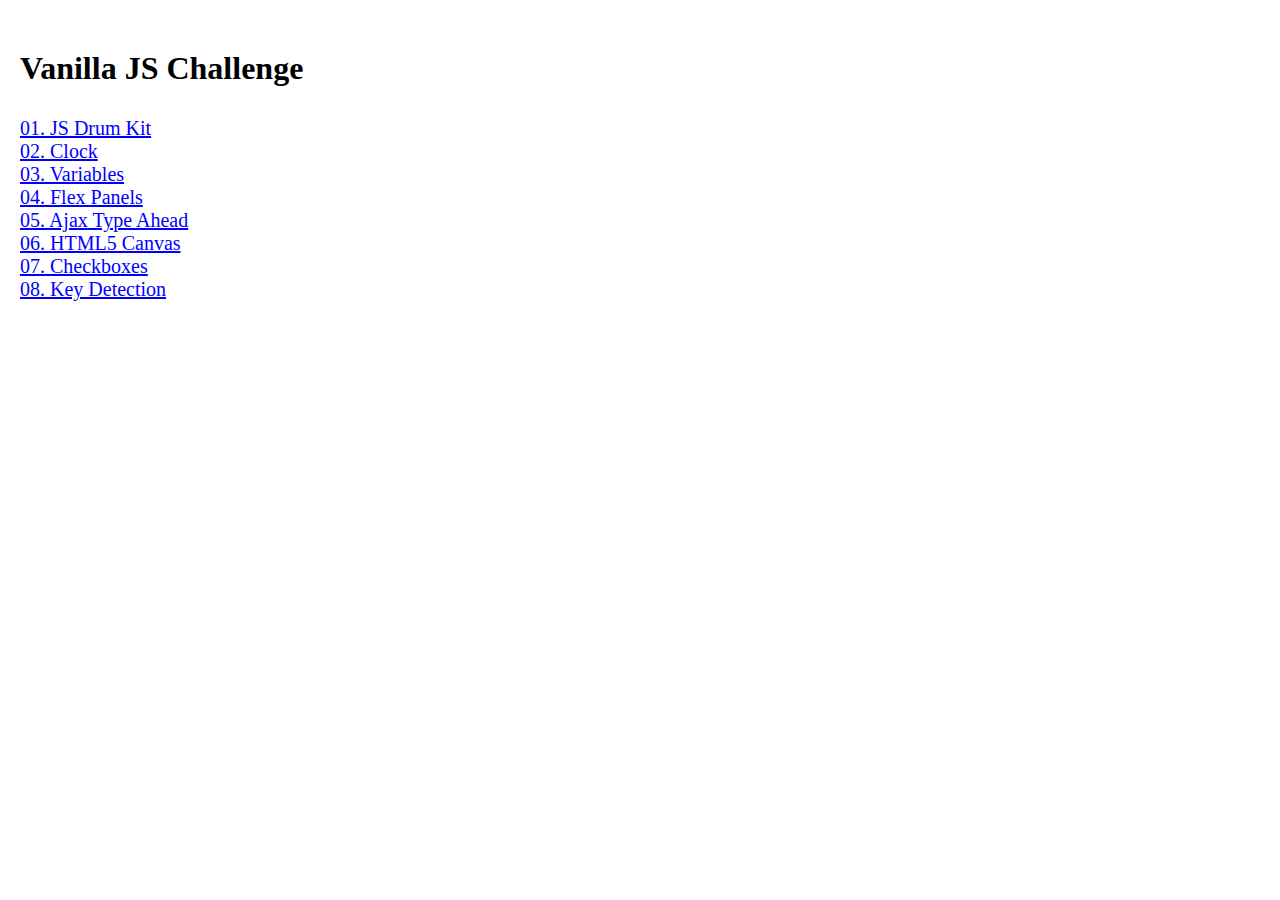
<file: index.html>
<!DOCTYPE html>
<html lang="en">

<head>
    <meta charset="UTF-8" />
    <meta name="viewport" content="width=device-width, initial-scale=1.0" />
    <meta http-equiv="X-UA-Compatible" content="ie=edge" />
    <title>Vanilla JS Challenge</title>
    <link rel="stylesheet" href="css/index.css" />
</head>

<body>
    <div class="main-container">
    <h1 class="main-title">Vanilla JS Challenge</h1>
    <ul class="main-list">
        <li><a href="01-drum-kit.html">01. JS Drum Kit</a></li>
        <li><a href="02-clock.html">02. Clock</a></li>
        <li><a href="03-variables.html">03. Variables</a></li>
        <li><a href="04-flex-panels.html">04. Flex Panels</a></li>
        <li><a href="05-ajax.html">05. Ajax Type Ahead</a></li>
        <li><a href="06-canvas.html">06. HTML5 Canvas</a></li>
        <li><a href="07-checkboxes.html">07. Checkboxes</a></li>
        <li><a href="08-key-detection.html">08. Key Detection</a></li>
    </ul>
    </div>
</body>

</html>
</file>
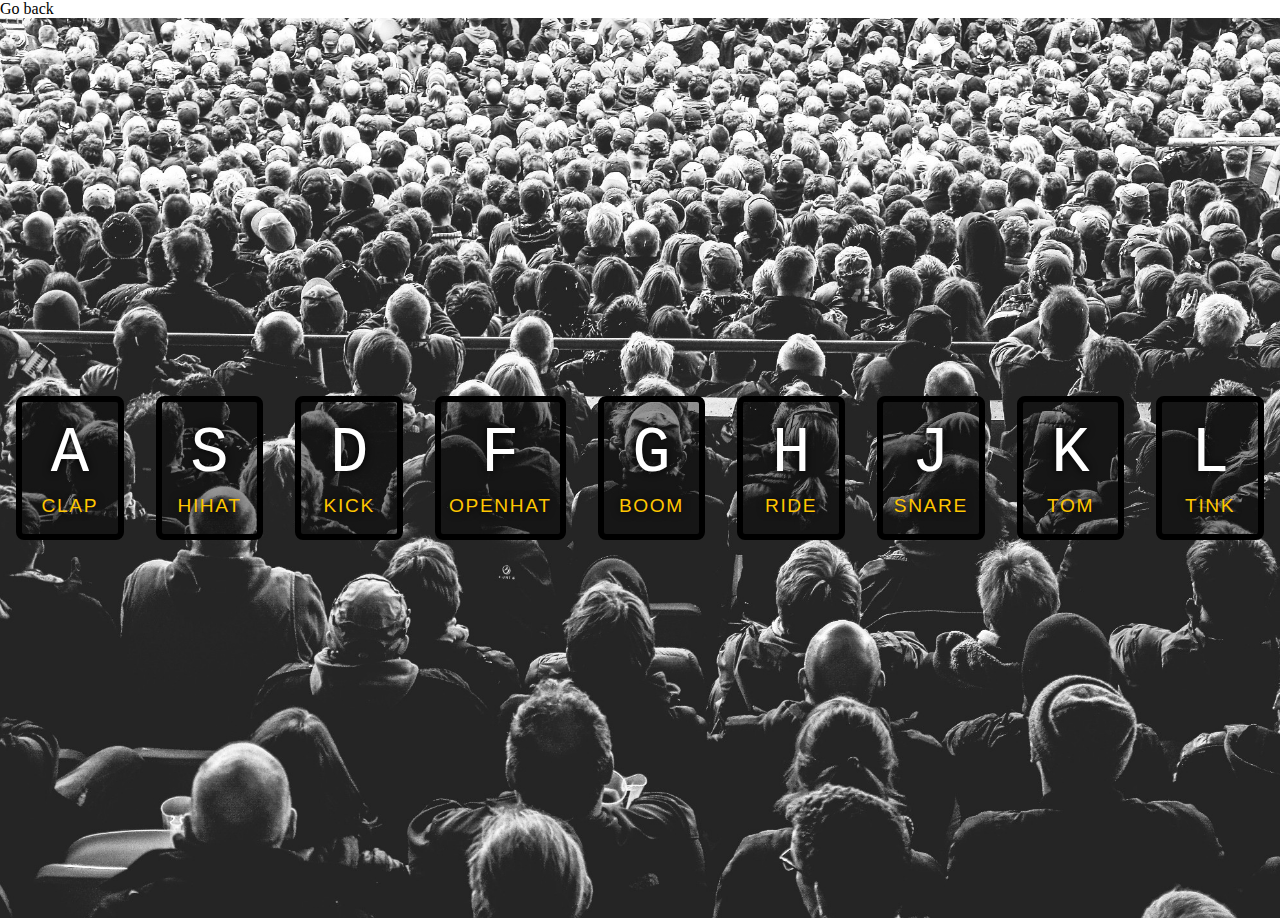
<file: 01-drum-kit.html>
<!DOCTYPE html>
<html lang="en">

<head>
    <meta charset="UTF-8" />
    <meta name="viewport" content="width=device-width, initial-scale=1.0" />
    <title>JS Drum Kit</title>
    <link rel="stylesheet" href="css/index.css" />
    <link rel="icon" href="https://fav.farm/🔥" />
</head>

<body>
    <p><a href="index.html">Go back</a></p>

    <div class="container">
        <ul class="keys">
            <li data-key="65" class="key">
                <kbd>A</kbd>
                <span class="sound">clap</span>
            </li>
            <li data-key="83" class="key">
                <kbd>S</kbd>
                <span class="sound">hihat</span>
            </li>
            <li data-key="68" class="key">
                <kbd>D</kbd>
                <span class="sound">kick</span>
            </li>
            <li data-key="70" class="key">
                <kbd>F</kbd>
                <span class="sound">openhat</span>
            </li>
            <li data-key="71" class="key">
                <kbd>G</kbd>
                <span class="sound">boom</span>
            </li>
            <li data-key="72" class="key">
                <kbd>H</kbd>
                <span class="sound">ride</span>
            </li>
            <li data-key="74" class="key">
                <kbd>J</kbd>
                <span class="sound">snare</span>
            </li>
            <li data-key="75" class="key">
                <kbd>K</kbd>
                <span class="sound">tom</span>
            </li>
            <li data-key="76" class="key">
                <kbd>L</kbd>
                <span class="sound">tink</span>
            </li>
        </ul>

        <audio data-key="65" src="./sounds/clap.wav"></audio>
        <audio data-key="83" src="./sounds/hihat.wav"></audio>
        <audio data-key="68" src="./sounds/kick.wav"></audio>
        <audio data-key="70" src="./sounds/openhat.wav"></audio>
        <audio data-key="71" src="./sounds/boom.wav"></audio>
        <audio data-key="72" src="./sounds/ride.wav"></audio>
        <audio data-key="74" src="./sounds/snare.wav"></audio>
        <audio data-key="75" src="./sounds/tom.wav"></audio>
        <audio data-key="76" src="./sounds/tink.wav"></audio>
    </div>
    <script type="module" src="./js/01-drum-kit.js"></script>
</body>

</html>
</file>
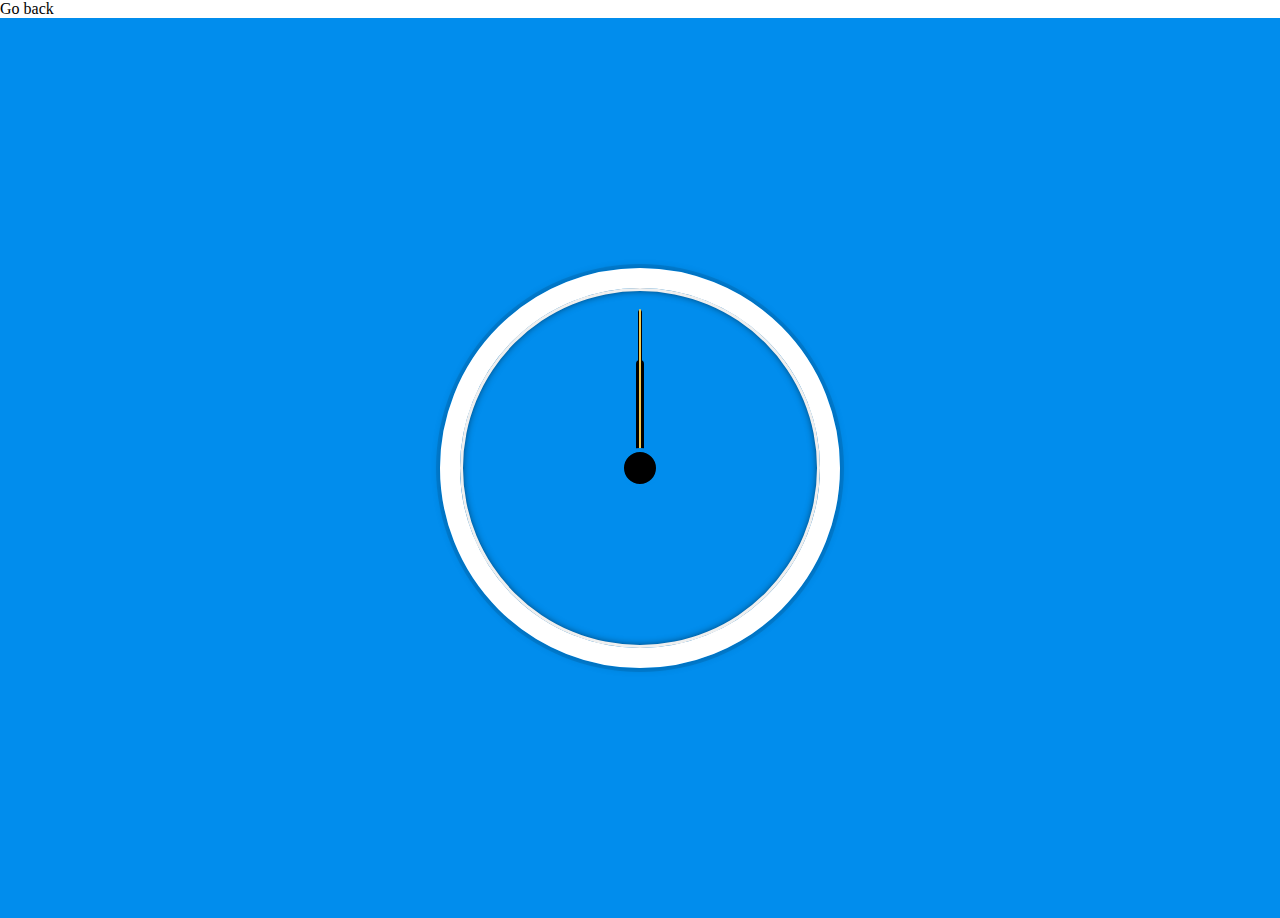
<file: 02-clock.html>
<!DOCTYPE html>
<html lang="en">

<head>
    <meta charset="UTF-8">
    <title>Clock</title>
    <link rel="stylesheet" href="css/index.css" />
    <link rel="icon" href="https://fav.farm/🔥" />
</head>

<body>
<p><a href="index.html">Go back</a></p>

<div class="clock-container">
    <div class="clock">
        <div class="clock-face">
            <div class="hand hour-hand"></div>
            <div class="hand min-hand"></div>
            <div class="hand second-hand"></div>
            <div class="circle"></div>
        </div>
    </div>
    </div>
<script type="module" src="./js/02-clock.js"></script>
</body>

</html>
</file>
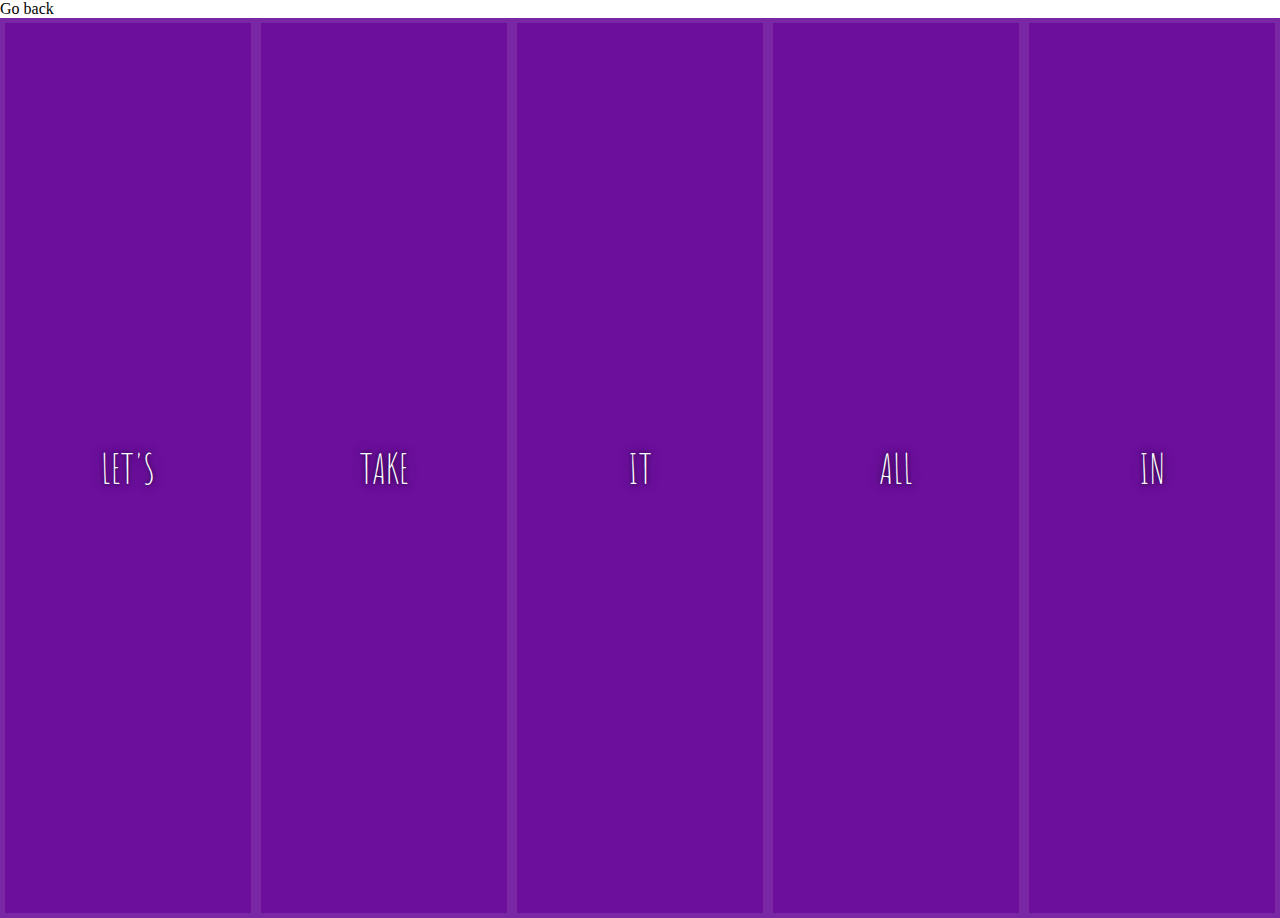
<file: 04-flex-panels.html>
<!DOCTYPE html>
<html lang="en">

<head>
    <meta charset="UTF-8">
    <title>Flex Panels 💪</title>
    <link href='https://fonts.googleapis.com/css?family=Amatic+SC' rel='stylesheet' type='text/css'>
    <link rel="stylesheet" href="css/index.css" />
    <link rel="icon" href="https://fav.farm/🔥" />
</head>

<body>
    <p><a href="index.html">Go back</a></p>

    <div class="panels">
        <div class="panel panel1">
            <p>Hey</p>
            <p>Let's</p>
            <p>Dance</p>
        </div>
        <div class="panel panel2">
            <p>Give</p>
            <p>Take</p>
            <p>Receive</p>
        </div>
        <div class="panel panel3">
            <p>Experience</p>
            <p>It</p>
            <p>Today</p>
        </div>
        <div class="panel panel4">
            <p>Give</p>
            <p>All</p>
            <p>You can</p>
        </div>
        <div class="panel panel5">
            <p>Life</p>
            <p>In</p>
            <p>Motion</p>
        </div>
    </div>

    <script type="module" src="./js/04.flex-panels.js"></script>
</body>

</html>
</file>
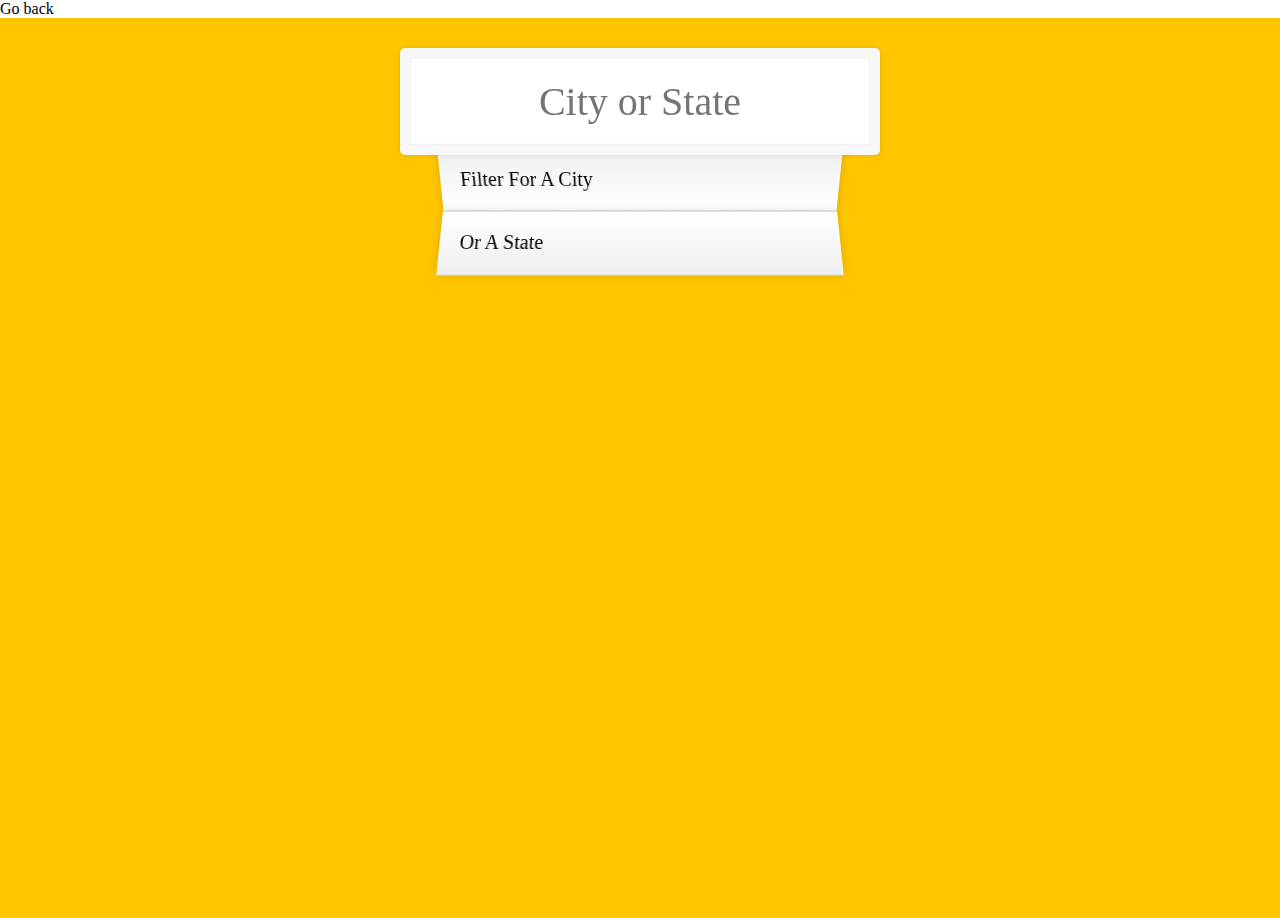
<file: 05-ajax.html>
<!DOCTYPE html>
<html lang="en">

<head>
    <meta charset="UTF-8">
    <title>Type Ahead 👀</title>
    <link rel="stylesheet" href="css/index.css">
    <link rel="icon" href="https://fav.farm/🔥" />
</head>

<body>
    <p><a href="index.html">Go back</a></p>

    <div class="ajax-container">
    <form class="ajax-search-form">
        <input type="text" class="ajax-input search" placeholder="City or State">
        <ul class="suggestions">
            <li>Filter for a city</li>
            <li>or a state</li>
        </ul>
    </form>
    </div>
    <script type="module" src="./js/05-ajax.js"></script>
</body>

</html>
</file>
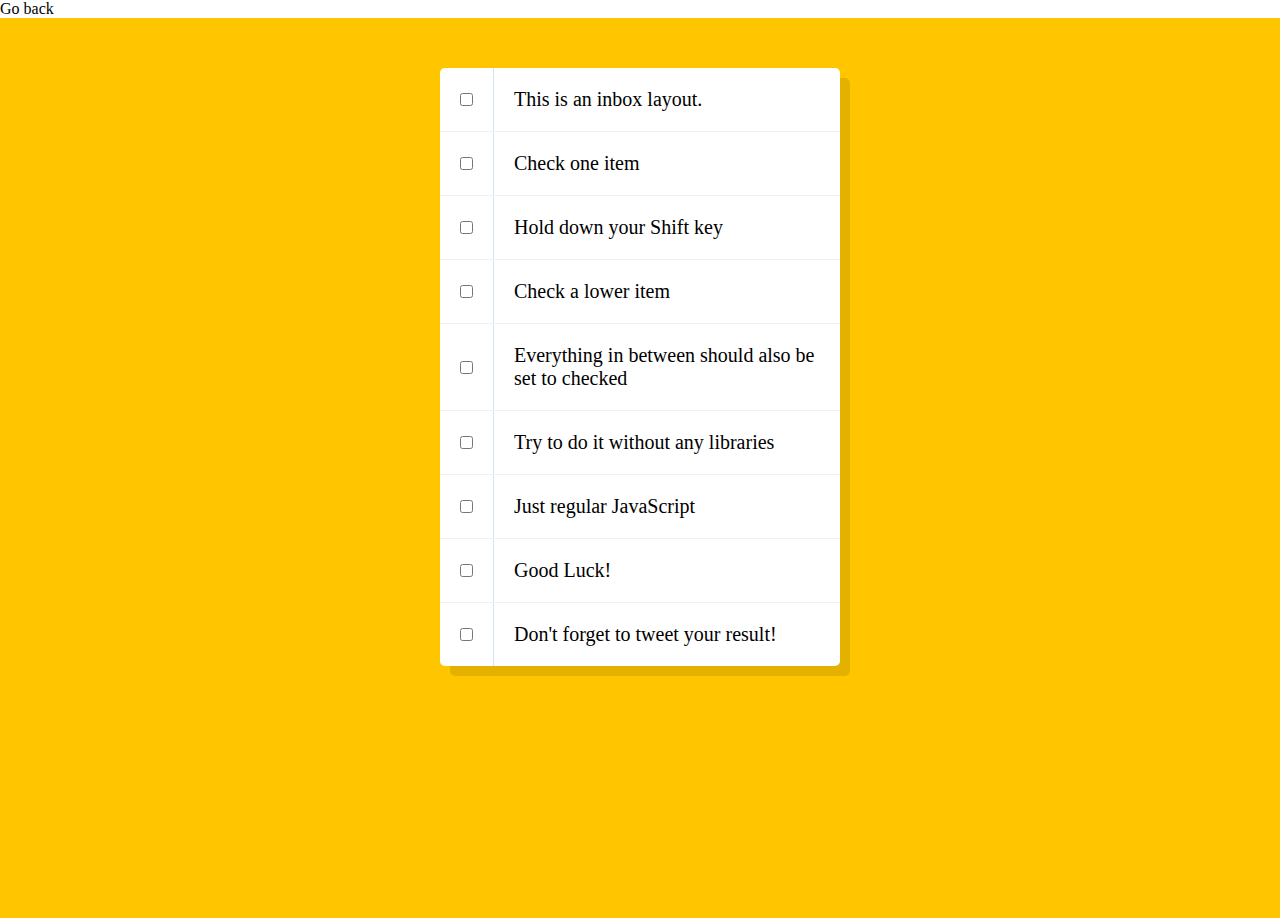
<file: 07-checkboxes.html>
<!DOCTYPE html>
<html lang="en">

<head>
    <meta charset="UTF-8">
    <title>Checkboxes</title>
    <link rel="stylesheet" href="css/index.css">
    <link rel="icon" href="https://fav.farm/🔥" />
</head>

<body>
    <p><a href="index.html">Go back</a></p>

    <div class="checkbox-container">
<ul class="inbox">
    <li class="inbox-item">
        <input type="checkbox">
        <p>This is an inbox layout.</p>
    </li>
    <li class="inbox-item">
        <input type="checkbox">
        <p>Check one item</p>
    </li>
    <li class="inbox-item">
        <input type="checkbox">
        <p>Hold down your Shift key</p>
    </li>
    <li class="inbox-item">
        <input type="checkbox">
        <p>Check a lower item</p>
    </li>
    <li class="inbox-item">
        <input type="checkbox">
        <p>Everything in between should also be set to checked</p>
    </li>
    <li class="inbox-item">
        <input type="checkbox">
        <p>Try to do it without any libraries</p>
    </li>
    <li class="inbox-item">
        <input type="checkbox">
        <p>Just regular JavaScript</p>
    </li>
    <li class="inbox-item">
        <input type="checkbox">
        <p>Good Luck!</p>
    </li>
    <li class="inbox-item">
        <input type="checkbox">
        <p>Don't forget to tweet your result!</p>
    </li>
</ul>
</div>

    <script type="module" src="./js/07-checkboxes.js"></script>
</body>

</html>
</file>
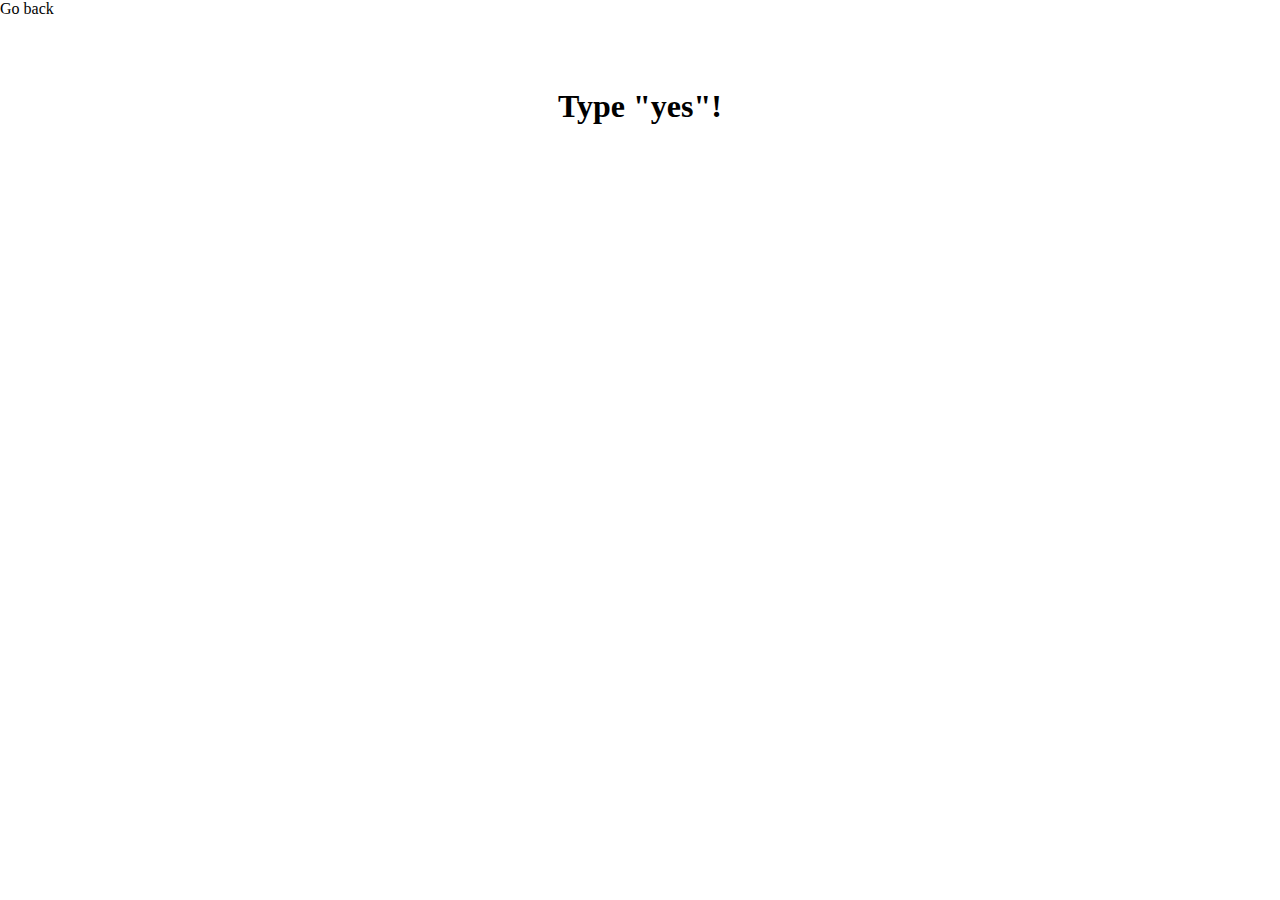
<file: 08-key-detection.html>
<!DOCTYPE html>
<html lang="en">
  <head>
    <meta charset="UTF-8" />
    <title>Key Detection</title>
    <link rel="stylesheet" href="css/index.css" />
    <link rel="icon" href="https://fav.farm/🔥" />
    <script type="text/javascript" src="./js/cornify.js"></script>
  </head>

  <body>
    <p><a href="index.html">Go back</a></p>

<h1 class="key-title">Type "yes"!</h1>
    <script type="module" src="./js/08-key-detection.js"></script>
  </body>
</html>
</file>
<file: css/index.css>
*,*::before,*::after{box-sizing:border-box}body{margin:0;padding:0;min-height:100vh;scroll-behavior:smooth;text-rendering:optimizeSpeed}h1,h2,h3,h4,h5,h6,p,input{margin:0}ul{margin:0;padding:0;list-style:none}a{color:currentColor;text-decoration:none}button{cursor:pointer}input,button,textarea,select{font:inherit;outline:none}img{display:block;max-width:100%;height:auto}.main-container{padding:50px 20px}.main-title{margin-bottom:30px}.main-list a{font-size:20px;color:blue;text-decoration:underline}.container{font-size:10px;font-family:sans-serif;background:url("../images/background.jpg") bottom center;background-size:cover}.keys{display:flex;flex:1;min-height:100vh;align-items:center;justify-content:center}.key{border:.4rem solid #000;border-radius:.5rem;margin:1rem;font-size:1.5rem;padding:1rem .5rem;transition:all .07s ease;width:10rem;text-align:center;color:#fff;background:rgba(0,0,0,.4);text-shadow:0 0 .5rem #000;cursor:pointer}.playing{transform:scale(1.1);border-color:#ffc600;box-shadow:0 0 1rem #ffc600}kbd{display:block;font-size:4rem}.sound{font-size:1.2rem;text-transform:uppercase;letter-spacing:.1rem;color:#ffc600}.clock-container{display:flex;min-height:100vh;justify-content:center;align-items:center;background:#018ded;background-size:cover;text-align:center;font-size:10px}.clock{position:relative;width:400px;height:400px;padding:20px;border:20px solid #fff;border-radius:50%;box-shadow:0 0 0 4px rgba(0,0,0,.1),inset 0 0 0 3px #efefef,inset 0 0 10px #000,0 0 10px rgba(0,0,0,.2)}.clock-face{position:relative;width:100%;height:100%}.hand{position:absolute;width:50%;background:#000;top:50%;transform:rotate(90deg);transform-origin:100%;transition:all .05s cubic-bezier(0.1, 2.7, 0.58, 1)}.circle{position:absolute;width:40px;height:40px;top:50%;left:50%;transform:translate(-50%, -50%);background:#000;border:4px solid #018ded;border-radius:50%}.hour-hand{height:8px;border-radius:4px;width:35%;left:15%}.min-hand{height:4px;border-radius:4px}.second-hand{height:2px;border-radius:1px;background:#f0c952}.var-container{background:#193549;text-align:center;font-family:"helvetica neue",sans-serif;font-weight:100;font-size:50px;color:#fff}.var-container img{display:inline-block;padding:10px;background:#ffc600;filter:10px}.hl{color:#ffc600}.controls{margin-bottom:50px}.controls input{width:100px}.panels{display:flex;font-family:"helvetica neue";font-size:20px;font-weight:200;min-height:100vh;overflow:hidden;background:#ffc600}.panel{display:flex;flex-direction:column;flex:1;font-size:20px;color:#fff;justify-content:center;text-align:center;align-items:center;transition:font-size .7s cubic-bezier(0.61, -0.19, 0.7, -0.11),flex .7s cubic-bezier(0.61, -0.19, 0.7, -0.11),background .2s;background:#6b0f9c;box-shadow:inset 0 0 0 5px rgba(255,255,255,.1);background-size:cover;background-position:center}.panel{cursor:pointer}.panel p{display:flex;flex:1 0 auto;margin:0;width:100%;font-family:"Amatic SC",cursive;font-size:2em;text-transform:uppercase;justify-content:center;align-items:center;text-shadow:0 0 4px rgba(0,0,0,.72),0 0 14px rgba(0,0,0,.45);transition:transform .5s}.panel p:first-child{transform:translateY(-100%)}.panel p:last-child{transform:translateY(100%)}.panel.open-active p:first-child{transform:translateY(0)}.panel.open-active p:last-child{transform:translateY(0)}.panel.open{flex:5;font-size:40px}.panel1{background-image:url(https://source.unsplash.com/gYl-UtwNg_I/1500x1500)}.panel2{background-image:url(https://source.unsplash.com/rFKUFzjPYiQ/1500x1500)}.panel3{background-image:url(https://images.unsplash.com/photo-1465188162913-8fb5709d6d57?ixlib=rb-0.3.5&q=80&fm=jpg&crop=faces&cs=tinysrgb&w=1500&h=1500&fit=crop&s=967e8a713a4e395260793fc8c802901d)}.panel4{background-image:url(https://source.unsplash.com/ITjiVXcwVng/1500x1500)}.panel5{background-image:url(https://source.unsplash.com/3MNzGlQM7qs/1500x1500)}.ajax-container{height:100vh;padding:20px;font-family:"helvetica neue";font-size:20px;font-weight:200;background:#ffc600}.ajax-search-form{max-width:400px;margin-right:auto;margin-left:auto}.ajax-input{width:100%;padding:20px}.ajax-input.search{text-align:center;border:10px solid #f7f7f7;width:120%;left:-10%;position:relative;top:10px;z-index:2;border-radius:5px;font-size:40px;box-shadow:0 0 5px rgba(0,0,0,.12),inset 0 0 2px rgba(0,0,0,.19)}.suggestions{position:relative}.suggestions li{display:flex;justify-content:space-between;text-transform:capitalize;padding:20px;background:#fff;border-bottom:1px solid #d8d8d8;box-shadow:0 0 10px rgba(0,0,0,.14);transition:background .2s}.suggestions li:nth-child(even){transform:perspective(100px) rotateX(3deg) translateY(2px) scale(1.001);background:linear-gradient(to bottom, #ffffff 0%, #efefef 100%)}.suggestions li:nth-child(odd){transform:perspective(100px) rotateX(-3deg) translateY(3px);background:linear-gradient(to top, #ffffff 0%, #efefef 100%)}span.population{font-size:15px}.city-accent{background:#ffc600}canvas{cursor:pointer}.checkbox-container{display:flex;justify-content:center;height:100vh;padding-top:50px;padding-bottom:50px;font-family:sans-serif;background-color:#ffc600}.inbox{max-width:400px;height:-moz-fit-content;height:fit-content;background-color:#fff;border-radius:5px;box-shadow:10px 10px 0 rgba(0,0,0,.1)}.inbox-item{display:flex;align-items:center;border-bottom:1px solid #f1f1f1}.inbox-item input:checked+p{background:#f9f9f9;text-decoration:line-through}.inbox-item input{margin:20px}.inbox-item p{margin:0;padding:20px;transition:background .2s;flex:1;font-family:"helvetica neue";font-size:20px;font-weight:200;border-left:1px solid #d1e2ff}.inbox-item:last-child{border-bottom:0}.key-title{margin-top:70px;text-align:center}/*# sourceMappingURL=index.css.map */
</file>
